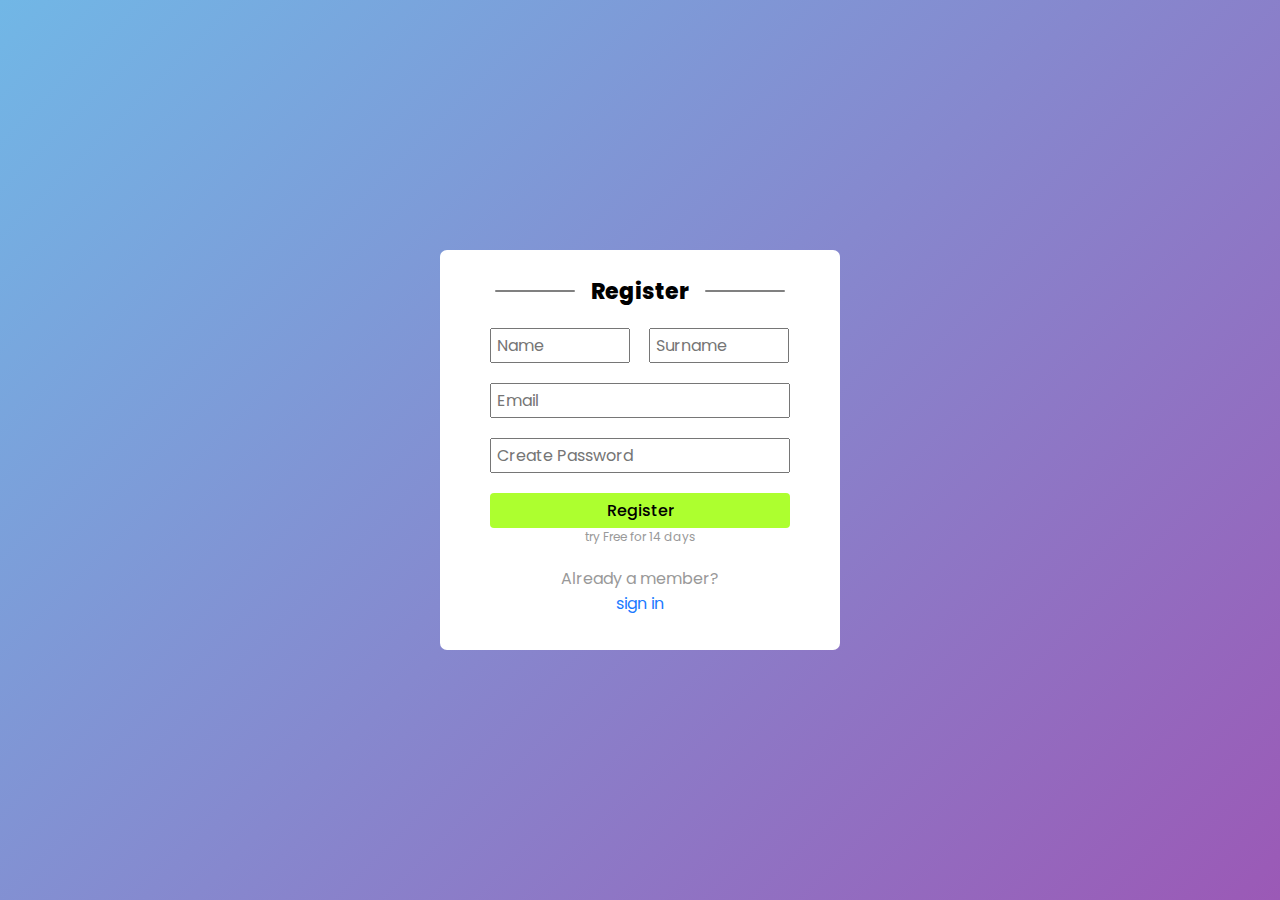
<file: Form Practice/index.html>
<!DOCTYPE html>
<html lang="en">
  <head>
    <meta charset="UTF-8" />
    <meta http-equiv="X-UA-Compatible" content="IE=edge" />
    <meta name="viewport" content="width=device-width, initial-scale=1.0" />
    <title>Sign Up</title>
    <link rel="stylesheet" type="text/css" href="./style.css" />
  </head>
  <body>
    <main>
      <section id="form-wrapper">
        <div class="title">Register</div>
        <form action="index.html" method="get">
          <div class="input-box">
            <input type="text" name="name" id="name" placeholder="Name" />
            <input
              type="text"
              name="surname"
              id="surname"
              placeholder="Surname"
            />
          </div>
          <div class="input-box">
            <input
              type="email"
              name="email-id"
              id="email-id"
              placeholder="Email"
            />
          </div>
          <div class="input-box">
            <input
              type="password"
              name="password"
              id="password"
              placeholder="Create Password"
            />
          </div>
          <div class="input-box">
            <input type="submit" id="submit-btn" value="Register" />
            <p class="down-text free-for-days">try Free for 14 days</p>
          </div>
        </form>
        <div class="already-member-wrapper">
          <p class="down-text already-member">Already a member?</p>
          <p class="down-text"><a id="sign-in-link" href="#">sign in</a></p>
        </div>
      </section>
    </main>
  </body>
</html>
</file>
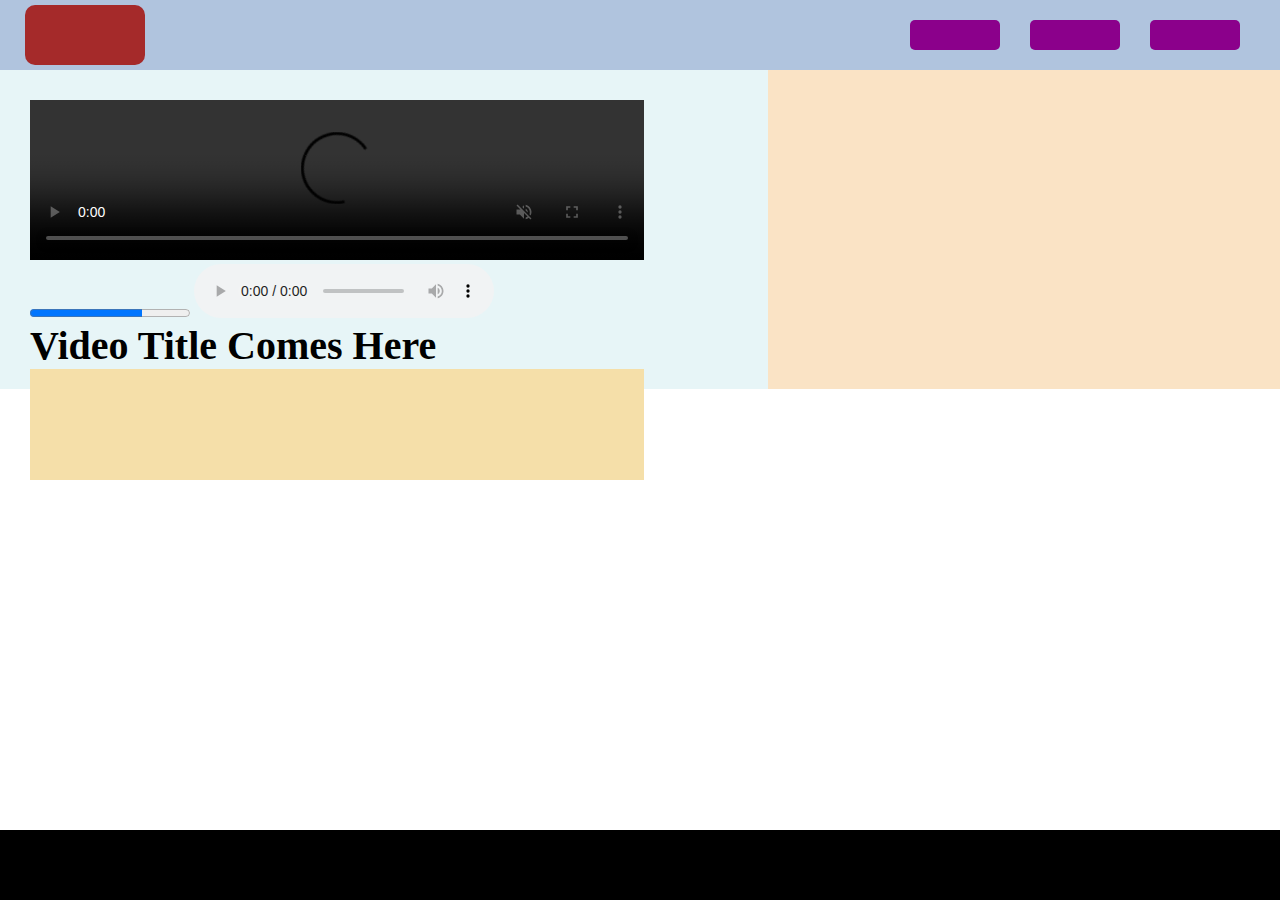
<file: youtube Html Only design/index.html>
<!DOCTYPE html>
<html lang="en">
  <head>
    <meta charset="UTF-8" />
    <meta http-equiv="X-UA-Compatible" content="IE=edge" />
    <meta name="viewport" content="width=device-width, initial-scale=1.0" />
    <title>Youtube Front End</title>
    <link rel="stylesheet" type="text/css" href="./style.css" />
  </head>
  <body>
    <header>
      <div id="logo-box"></div>
      <nav class="header-nav">
        <div class="nav-btn"></div>
        <div class="nav-btn"></div>
        <div class="nav-btn"></div>
      </nav>
    </header>
    <main>
      <section class="main-video-section">
        <div class="video-wrapper">
          <video
            src="https://www.w3schools.com/html/movie.mp4"
            controls
            autoplay
            loop
            muted
            height="100%"
            width="100%"
          >
            <p>there is a video here</p>
          </video>
          <progress value="70" max="100"></progress>
          <audio src="##" controls></audio>
          <p class="video-title">Video Title Comes Here</p>
          <div class="video-description"></div>
        </div>
      </section>
      <aside class="main-video-aside">
        <div class="video-pages"></div>
      </aside>
    </main>
    <footer>
      <p>@Angadala.phanindra babu</p>
    </footer>
  </body>
</html>
</file>
<file: Form Practice/style.css>
@import url('https://fonts.googleapis.com/css2?family=Montserrat:ital,wght@0,100;0,200;0,300;0,400;0,500;0,600;0,700;0,800;0,900;1,100;1,200;1,300;1,400;1,500;1,600;1,700;1,800;1,900&family=Poppins:ital,wght@0,100;0,200;0,300;0,400;0,500;0,600;0,700;0,800;0,900;1,100;1,200;1,300;1,400;1,500;1,600;1,700;1,800;1,900&display=swap');

*{
    margin: 0;
    padding: 0;
    box-sizing: border-box;
    font-family: 'Poppins', sans-serif;
}

main{
    width: 100vw;
    height: 100vh;
    display: flex;
    justify-content: center;
    align-items: center;
    background: linear-gradient(135deg,#71b7e6,#9b59b6);
}

#form-wrapper{
    background-color: white;
    height: 400px;
    max-width: 400px;
    width: 100%;
    border-radius: 7px;
    padding: 25px 30px;
}

.title{
    width: 100%;
    text-align: center;
    position: relative;
    font-size: 22px;
    font-weight: 800;
    color: rgb(0, 0, 0);
}

.title::before{
    content: " ";
    position: absolute;
    right: 25px;
    bottom: 50%;
    border-radius: 1px;
    height: 2px;
    width: 80px;
    background-color: gray;
}
.title::after{
    content: " ";
    position: absolute;
    left: 25px;
    bottom: 50%;
    border-radius: 1px;
    height: 2px;
    width: 80px;
    background-color: gray;
}

.input-box{
    margin: 20px;
}

.input-box input{
    height: 35px;
    width: 100%;
    padding: 5px;
    font-size: 16px;
}

#name{
    height: 35px;
    width: calc(100%/2 - 10px);
    margin-right: 15px;
    padding: 5px;
}

#surname{
    height: 35px;
    width: calc(100%/2 - 10px);
    padding: 5px;
}

.down-text{
    font-size: 12px;
    color: rgb(153, 153, 153);
    text-align: center;
}


#sign-in-link{
    font-size: 16px;
    text-decoration: none;
    color: rgb(27, 122, 255);
}

.already-member{
    font-size: 16px;
}

.already-member-wrapper{
    margin: 15px;
}

#submit-btn{
    border: none;
    background-color:greenyellow;
    border-radius: 4px;
    cursor: pointer;
    color: #000;
    font-weight: 500;
}
</file>
<file: youtube Html Only design/style.css>
*{
    margin: 0;
    padding: 0;
    box-sizing: border-box;
}

header{
    background-color: lightsteelblue;
    width: 100vw;
    height: 70px;
    display: flex;
    justify-content: space-between;
    align-items: center;
    padding: 25px;
}

#logo-box{
    background-color: brown;
    height: 60px;
    width: 120px;
    border-radius: 10px;
    cursor: pointer;
}

.header-nav{
    display: flex;
}

.nav-btn{
    background-color: darkmagenta;
    height: 30px;
    width: 90px;
    margin: 15px;
    border-radius: 5px;
    cursor: pointer;
}

body{
    height: 100vh;
    width: 100vw;
}

main{
    width: 100%;
    display: flex;

}

.main-video-section{
    background-color: rgb(231, 245, 247);
    height: auto;
    width: 60vw;
}

.main-video-aside{
    background-color: rgb(250, 227, 197);
    height: auto;
    width: 40vw;
}

.video-wrapper{
    height: 50%;
    width: 80%;
    margin: 30px;
}

.video-title{
    font-size: 40px;
    font-weight: bold;
}

.video-description{
    width: 100%;
    height: 70%;
    background-color: rgb(245, 223, 169);
}


footer{
    background-color: black;
    height: 70px;
    width: 100%;
    position: fixed;
    left: 0;
    bottom: 0;
}
</file>
